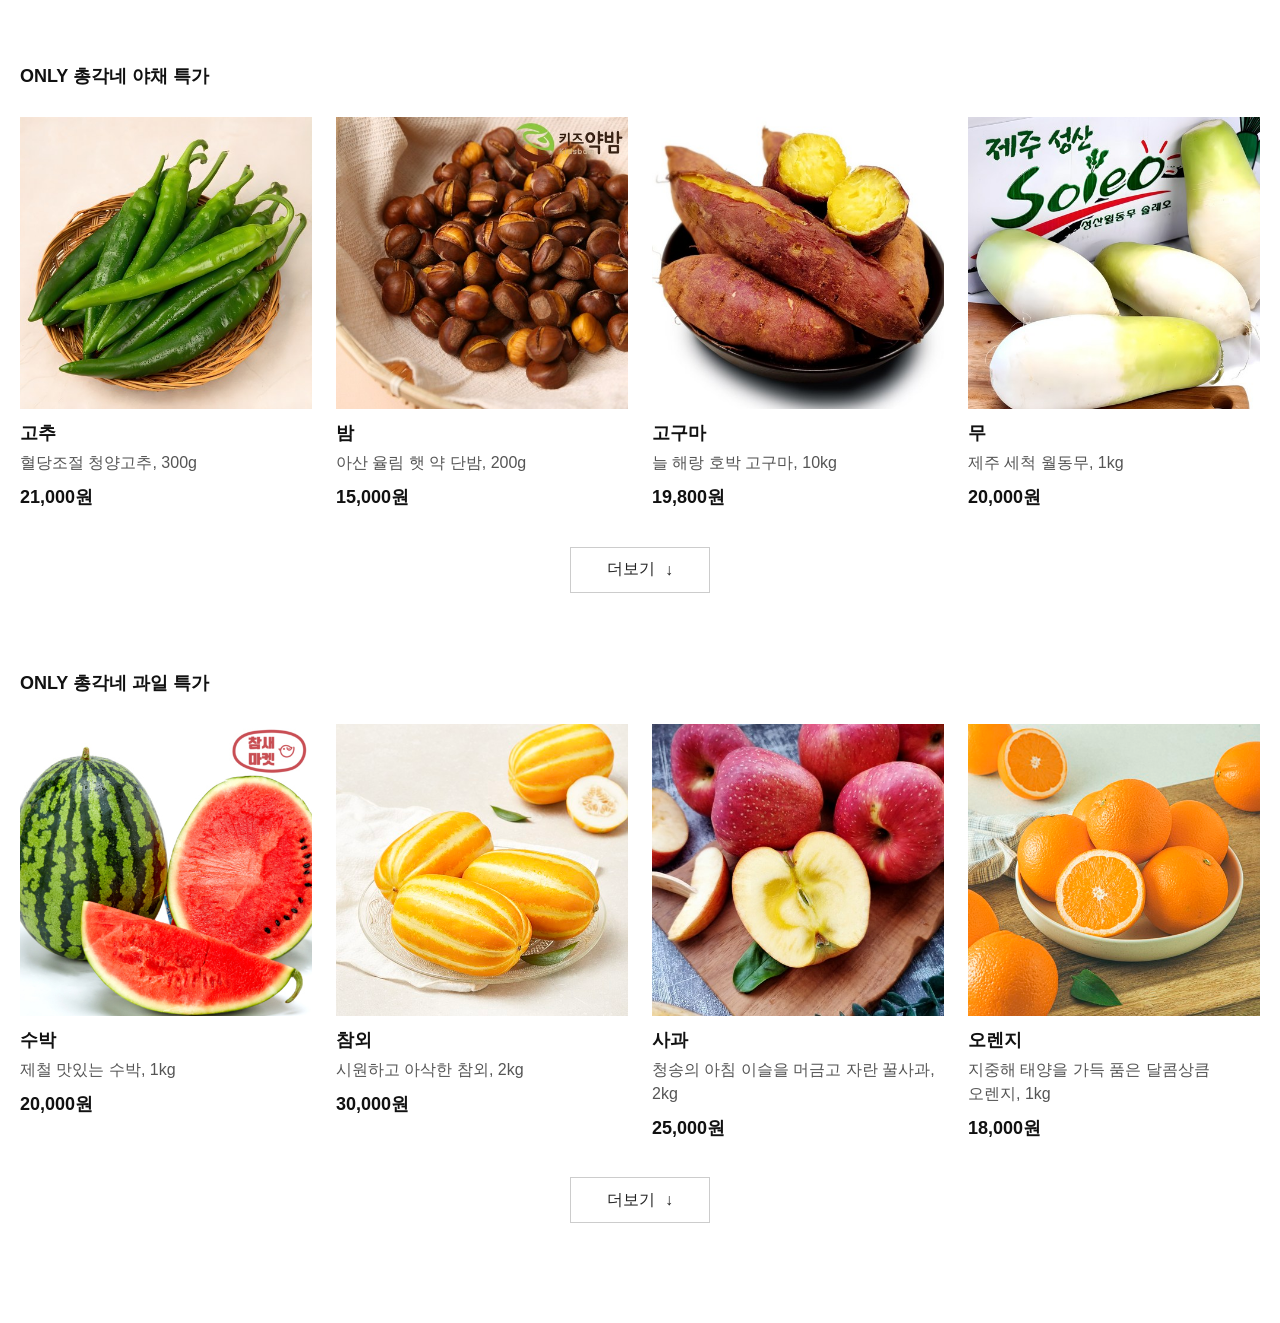
<file: index.html>
<!doctype html>
<html lang="ko">
<head>
  <meta charset="UTF-8" />
  <meta name="viewport" content="width=device-width, initial-scale=1.0" />
  <title>총각네 특가 쇼핑몰</title>
  <script type="module" crossorigin src="./assets/index-DWlsLXgh.js"></script>
  <link rel="stylesheet" crossorigin href="./assets/index-CFIlJRde.css">
</head>
<body>
  <div id="root"></div>
</body>
</html>
</file>
<file: assets/index-CFIlJRde.css>
.shop-page{width:100%;padding:64px 0 100px;background:#fff}.inner{width:calc(100% - 40px);max-width:1360px;margin:0 auto}.product-section{width:100%;margin-bottom:78px}.product-section:last-child{margin-bottom:0}.section-title{margin:0 0 28px;font-size:18px;line-height:1.4;font-weight:700;color:#111}.product-grid{display:grid;grid-template-columns:repeat(4,minmax(0,1fr));column-gap:24px;row-gap:36px}.product-card{min-width:0;background:#fff}.product-image-wrap{width:100%;aspect-ratio:1 / 1;overflow:hidden;background:#a5a5a5}.product-image{display:block;width:100%;height:100%;object-fit:cover;transition:transform .3s ease}.product-card:hover .product-image{transform:scale(1.025)}.product-info{padding-top:12px}.product-title{margin:0 0 6px;font-size:18px;line-height:1.35;font-weight:600;color:#111}.product-content{margin:0 0 10px;font-size:16px;line-height:1.5;font-weight:400;color:#555;word-break:keep-all}.product-price{margin:0;font-size:18px;line-height:1.4;font-weight:700;color:#111}.more-button-wrap{display:flex;justify-content:center;margin-top:36px}.more-button{min-width:140px;height:46px;padding:0 24px;border:1px solid #ccc;background:#fff;color:#222;font-size:16px;font-weight:500;cursor:pointer;display:inline-flex;align-items:center;justify-content:center;gap:10px}.more-button:hover{background:#f7f7f7;border-color:#999}.arrow{display:inline-block;transition:transform .2s ease}.arrow.open{transform:rotate(180deg)}.status-message{padding:120px 0;text-align:center;font-size:16px;color:#666}.status-message.error{color:#c33}@media(max-width:1024px){.product-grid{grid-template-columns:repeat(2,minmax(0,1fr))}}@media(max-width:600px){.shop-page{padding:40px 0 70px}.inner{width:calc(100% - 32px)}.product-section{margin-bottom:60px}.product-grid{grid-template-columns:1fr;row-gap:32px}}*{box-sizing:border-box}html{font-size:16px}body{margin:0;min-width:320px;background:#fff;color:#111;font-family:Pretendard,Noto Sans KR,Arial,sans-serif;-webkit-font-smoothing:antialiased}button,input,textarea,select{font:inherit}img{max-width:100%}
</file>
